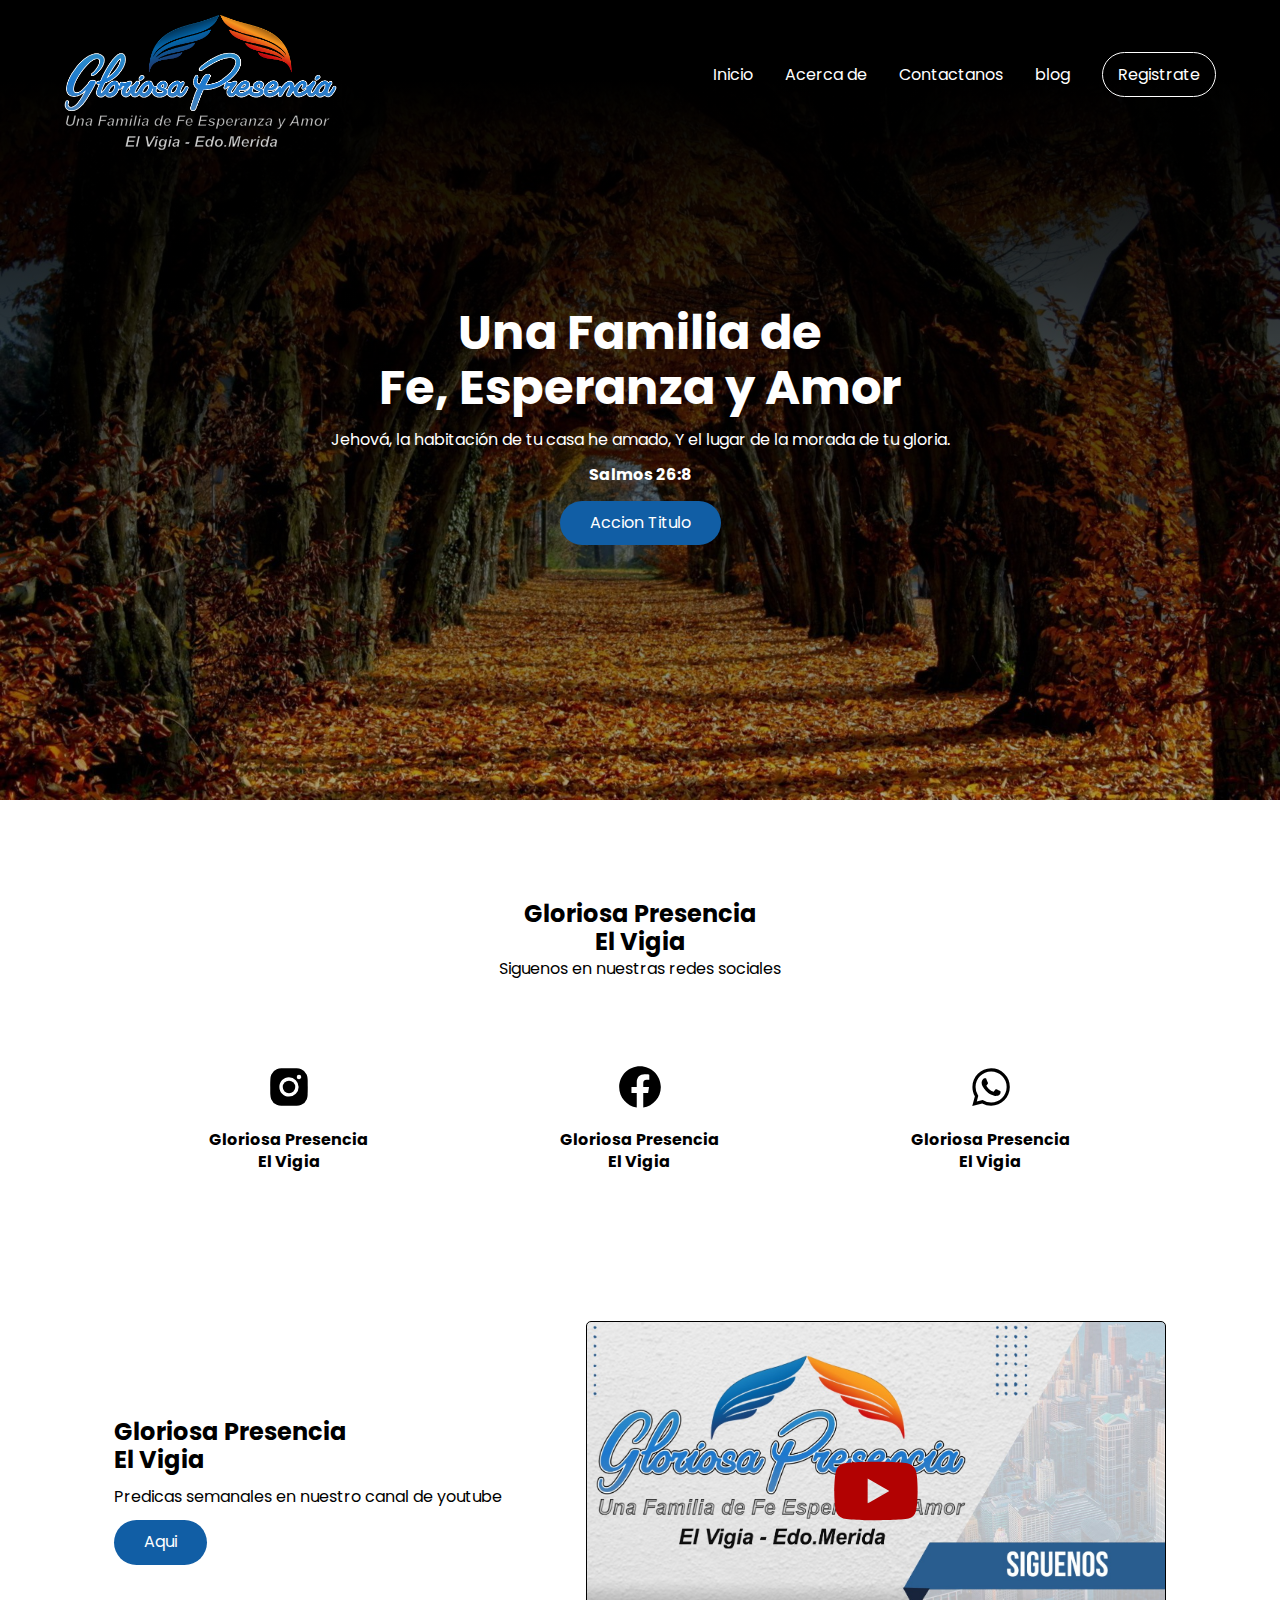
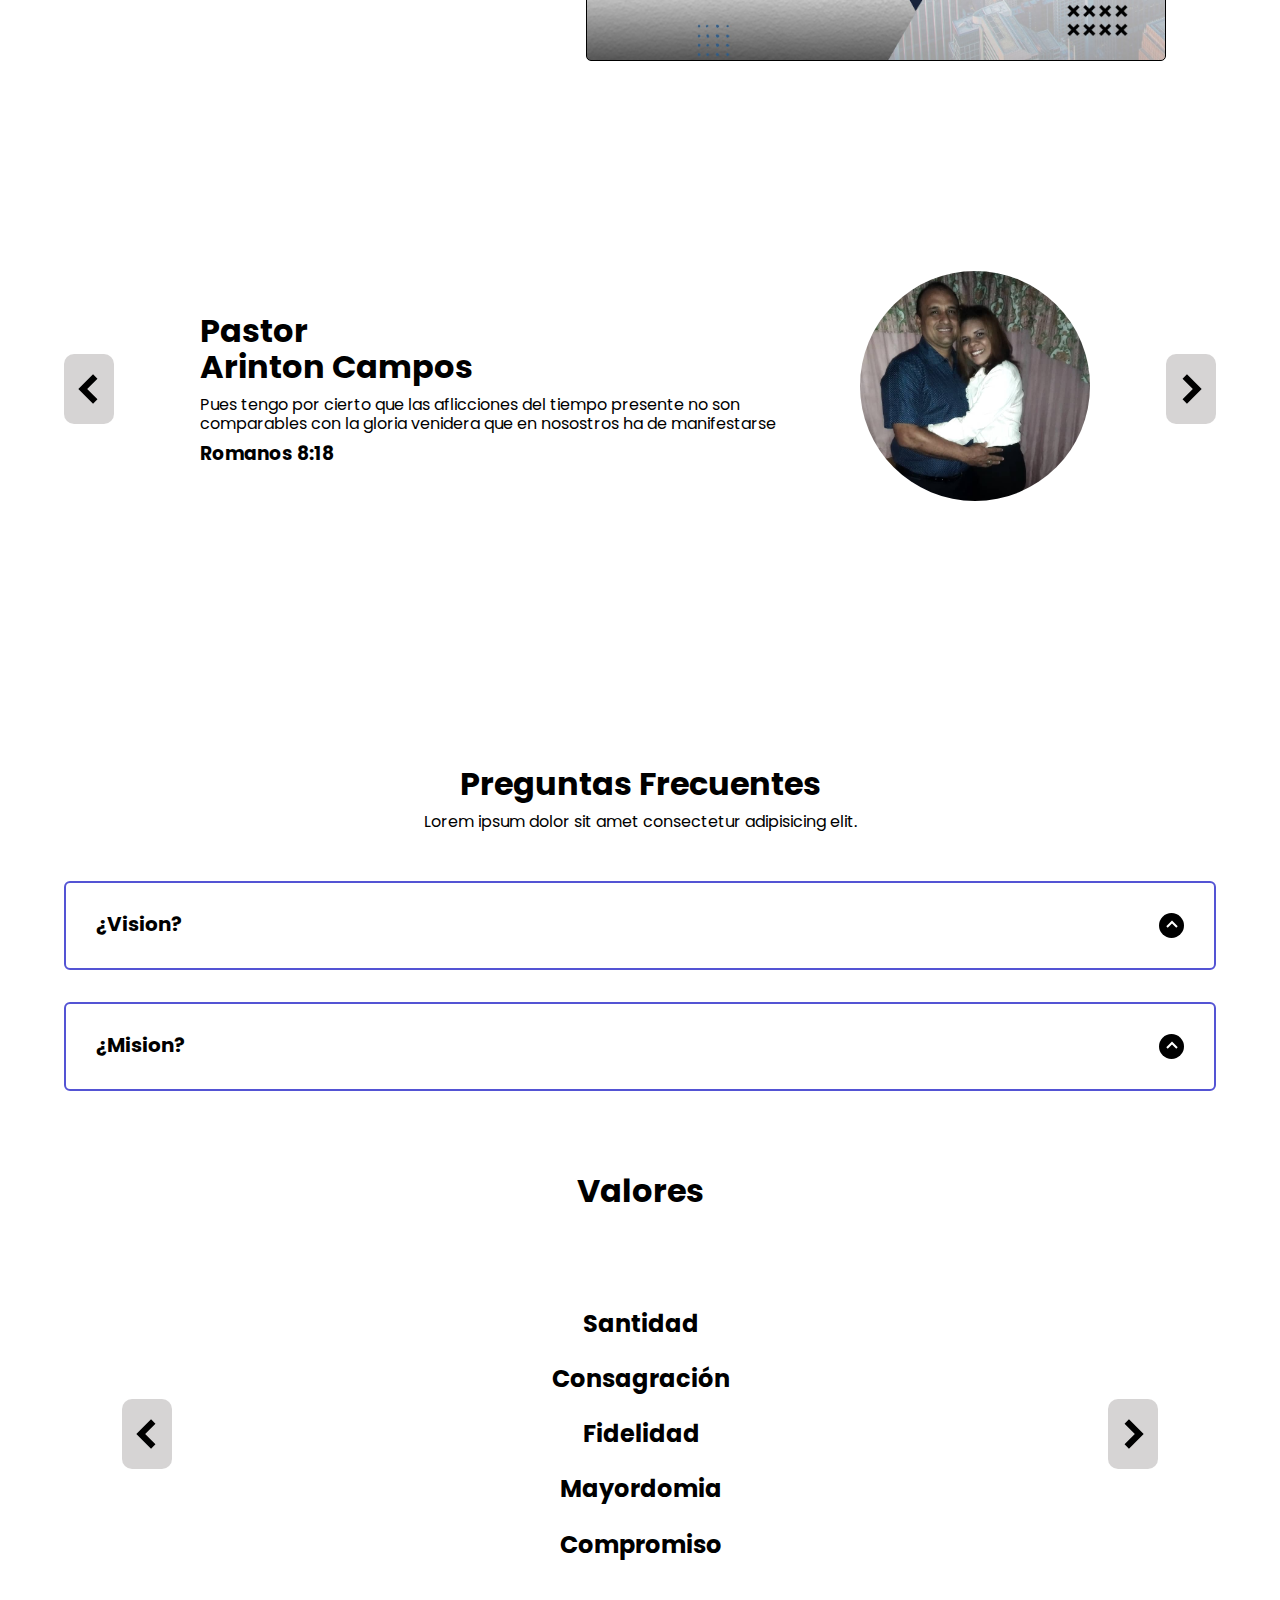
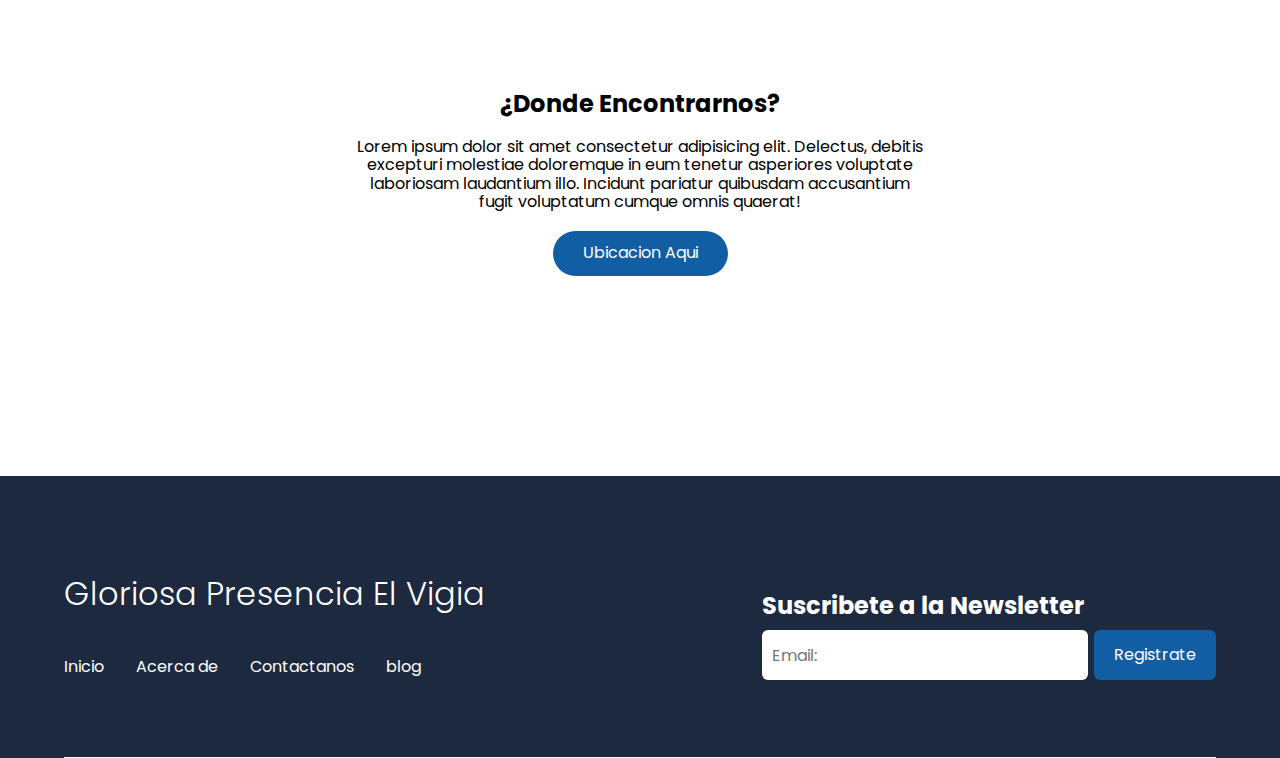
<file: index.html>
<!DOCTYPE html>
<html lang="es">

<head>
    <meta charset="UTF-8">
    <meta http-equiv="X-UA-Compatible" content="IE=edge">
    <meta name="viewport" content="width=device-width, initial-scale=1.0">
    <title>Gloriosa Presencia El Vigia</title>
    <link rel="shortcut icon" href="./images/favicon.ico" type="image/x-icon">
    <link rel="stylesheet" href="./css/normalize.css">
    <link rel="stylesheet" href="./css/estilos.css">

    <meta name="the-color" content="#2091F9">

    <meta name="title" content="Gloriosa Presencia El Vigía ">
    <meta name="description" content="">

    <meta property="og:type" content="website">
    <meta property="og:url" content="https://gloriosapresenciaelvigia.github.io">
    <meta property="og:title" content="Gloriosa Presencia El Vigía">
    <meta property="og:description" content="">
    <meta property="og:image" content="https://gloriosapresenciaelvigia.github.io/images/photo.jpg">

</head>
<body>
    
    <header class="hero" id="inicio">
        <nav class="nav container">

            <div class="nav logo">
                <img src="./images/logo gloriosa presencia.png" alt="Logo" class="nav__title">
            </div>

            <ul class="nav__link nav__link--menu">
                <li class="nav__items">
                    <a href="#inicio" class="nav__links">Inicio</a>
                </li>
                <li class="nav__items">
                    <a href="#acerca-de" class="nav__links">Acerca de</a>
                </li>
                <li class="nav__items">
                    <a href="#contactanos" class="nav__links">Contactanos</a>
                </li>
                <li class="nav__items">
                    <a href="#blog" class="nav__links">blog</a>
                </li>
                <li class="nav__items">
                    <a href="./Registro/Practica html/index.html" class="nav__links--registro">Registrate</a>
                </li>
                    <img src="./images/close.svg" class="nav__close">
            </ul>

            <div class="nav__menu">
                <img src="./images/menu.svg" class="nav__menu">
            </div>

        </nav>

        <section class="hero__container container">
            <h1 class="hero__title">Una Familia de <br> Fe, Esperanza y Amor</h1>
            <p class="hero__paragraph">Jehová, la habitación de tu casa he amado, Y el lugar de la morada de tu gloria.</p>
            <h4 class="hero__subparagraph">Salmos 26:8</h4>
            <a href="#" class="cta">Accion Titulo</a>
        </section>
    </header>

<main>
    
    <section class="container about" id="contactanos">
        
        <h2 class="about__subtitle">Gloriosa Presencia<br>El Vigia</h2>
        <p class="about__paragraph">Siguenos en nuestras redes sociales</p>
    
        <div class="about__main">
            <article class="about__icons">
                <img src="./images/instagram.svg" class="about__icon">
            <h3>   
                <a href="https://instagram.com/gloriosa_presencia?igshid=ZDdkNTZiNTM=" class="about__title">Gloriosa Presencia<br>El Vigia</a>
            </h3> 
            </article>

             <article class="about__icons">
                <img src="./images/facebook.svg" class="about__icon">
                    <h3>
                        <a href="https://www.facebook.com/profile.php?id=100068288993117" class="about__title">Gloriosa Presencia<br>El Vigia</a> 
                    </h3>  
            </article>

            <article class="about__icons">
                <img src="./images/whatsapp.svg" class="about__icon">
                <h3>
                <a href="#" class="about__title">Gloriosa Presencia<br>El Vigia</a>
                </h3>
            </article>
        </div>

    </section>
    
    <section class="knowledge">
        <div class="knowledge__container container">
            <div class="knowledge__texts">
                <h2 class="knowledge__subtitle">Gloriosa Presencia<br>El Vigia</h2>
                    <p class="knowledge__paragraph">Predicas semanales en nuestro canal de youtube</p>
                <a href="#" class="cta">Aqui</a>
            </div>
            
                <div class="knowledge__img">
                    <a href="https://www.youtube.com/watch?v=Rm9DaOfofZU" class="knowledge__link" target="_blank"><img src="./images/youtube.svg" alt="" class="knowledge__youtube">
                    </a>
                </div>
        </div>
    </section>

    <section class="pastores">
        <div class="pastores__container container">
                <img src="./images/left1arrow.svg" class="pastores__arrow" id="before">
            
            <section class="pastores__body pastores__body--show" data-id="1">
                <div class="pastores__texts">
                        <h2 class="pastores__subtitle">Pastor<br>Arinton Campos</h2>
                        <p class="pastores__review">Pues tengo por cierto que las aflicciones del tiempo presente no son comparables con la gloria venidera que en nosostros ha de manifestarse</p>
                    <h3 class="review__title">Romanos 8:18</h3>
                </div>
                <figure class="pastores__picture">
                    <img src="./images/pastores.jpg" class="pastores__img">
                </figure>
            </section>

            <section class="pastores__body" data-id="2">
                <div class="pastores__texts">
                    <h2 class="pastores__subtitle">Pastora<br>Angelica de Campos</h2>
                        <p class="pastores__review">Pues tengo por cierto que las aflicciones del tiempo presente no son comparables con la gloria venidera que en nosostros ha de manifestarse.</p>
                    <h3 class="review__title">Romanos 8:18</h3>
                </div>
                <figure class="pastores__picture">
                    <img src="./images/pastores.jpg" class="pastores__img">
                </figure>
            </section>
            <img src="./images/rigtharrow.svg" class="pastores__arrow" id="next">
        </div>
    </section>

    <section class="questions container" id="acerca-de">
        <h2 class="subtitle">Preguntas Frecuentes</h2>
        <p class="questions__paragraph">Lorem ipsum dolor sit amet consectetur adipisicing elit.</p>

        <section class="questions__container">
            <article class="questions__padding">
                <div class="questions__answer">
                    <h3 class="questions__title">¿Vision?
                        <span class="questions__arrow">
                            <img src="./images/arrow.svg" class="questions__img">
                        </span>
                    </h3>

                    <p class="questions__show"> Vemos una Familia apostólica unida por la causa de Jesucristo entregados a El en espíritu, alma y cuerpo, por medio de la alabanza y adoración, siguiendo radicalmente su presencia e implantando un nuevo Reino espiritual en Guacara y Venezuela siendo ejemplo y luz por medio del carácter de Jesús en nuestras vidas.<br/><br/> Vemos una Iglesia Restaurando con amor, verdad y justicia, sanando con el poder de Su autoridad, consolando con la paz de Su espiritu, transformando con ejemplo de vida y no con palabras, siendo un refugio para los cansados y sedientos.<br/><br/> Vemos un centro apostólico de donde nacen nuevas congregaciones y se apoyan sin distingo ministerial aquellas que Dios coloque en nuestro caminar.<br/><br/> Vemos a cada persona con una identidad y un destino sobre esta tierra dado por Dios y nosotros ayudando a que sea descubierto.<br/><br/> Vemos jóvenes saliendo de un mundo de pecado, decidiendose por Cristo, encontrando gozo y plenitud en el evangelio, siendo profesionales, formando su hogar con Cristo céntrico y ayudando a otros.<br/><br/> Vemos agentes de Dios impactando las vidas de hombres y mujeres que ocupen cargos del gobierno y trayendo lo que Dios dice para ellos, con el único fin de que seamos gobernados por justos y el pueblo se alegre.<br/><br/> Vemos un ministerio financieramente estable para hacer la obra de plantación de congragaciones y llevar a cabo la parte material de nuestros proyectos.<br/><br/> Vemos un éjercito especial de Dios, levantándose con las armas espirituales de la guerra, conquistando sin tregua, sin vacilación ni miedo, la tierra de Guacara y Venezuela que Dios ha dado en nuestras manos, sin cambiar una tilde de la palabra, por encima de nuestros sentimientos, por medio de nuestras vidas, llegaremos a la cima, levantaremos a Jesús nuestra bander, y toda Guacara y Venezuela será atraída ante Él.<br/><br/> Vemos una generación de hombres y mujeres que han decidido ir con Jesús a donde Él nos lleve, siendo integros, preparados y comprometidos con la gran comisíon.<br/><br/> Vemos a Guacara y Venezuela, llena de hombres y mujeres alabando y adorando al Señor en celebración, procesiones y marchas en el Espíritu, teniendo como único motivo de alabanza y adoración exelente, proclamarle Señor de señores y Rey de reyes, con formas y expresiones nacidas en Dios y no en el tecnicismo humano.</p>
                    
                </div>

            </article>

            <article class="questions__padding">
                <div class="questions__answer">
                    <h3 class="questions__title">¿Mision?
                        <span class="questions__arrow">
                            <img src="./images/arrow.svg" class="questions__img">
                        </span>
                    </h3>

                    <p class="questions__show--add"> Establecer el reino de los cielos en Venezuela y el mundo, levantando al Señor Jesús como nuestra bandera por medio de la alabanza y adoración, viviendo y mostrando el cáracter de Dios en nuestras Vidas para ganar personas que sean atraídas por Jesús, haciendo dicípulos y equipandolos para cumplir el ministerio de la reconciliación, formando cristianos fieles e idóneos para la obra del ministerio que estén dispuestos a ir a las naciones a restaurar vidas, congragaciones y ministerios. Impactando socialmente a nivel cultural y ayuda humanitaria, estableciendo una rad celular llena de amor, entusiasmo y originalidad, llevando a grupos pequeños de personas la palabra de Dios para su crecimiento y multiplicación.</p>
                </div>
            </article>

            <section class="valores">
                <h3 class="valores__title">Valores</h3>
                <div class="valores__container container">
                        <img src="./images/left1arrow.svg" class="valores__arrow" id="before2">
    
                <section class="valores__body valores__body--show" data-id="1">
                    <div class="valores__texts">
                        <h2 class="valores__subtitle">Santidad </br></br>Consagración </br></br>Fidelidad </br></br>Mayordomia </br></br>Compromiso </h2>
                    </div>
                </section>
                    <section class="valores__body" data-id="2">
                        <div class="valores__texts">
                            <h2 class="valores__subtitle">Amor Práctico </br></br>Fruto en el Cáracter </br></br>Alabanza y Adoración (vida y formas) </br></br>Formación </br></br>Restauración </h2>
                        </div>
                    </section>
                    <img src="./images/rigtharrow.svg" class="valores__arrow" id="next2">
                </div>
            </section> 
            
            <section class="questions__offer">
                <h2 class="questions__subtitle">¿Donde Encontrarnos?</h2>
                <p class="questions__copy">Lorem ipsum dolor sit amet consectetur adipisicing elit. Delectus, debitis excepturi molestiae doloremque in eum tenetur asperiores voluptate laboriosam laudantium illo. Incidunt pariatur quibusdam accusantium fugit voluptatum cumque omnis quaerat!</p>
                <a href="#" class="cta">Ubicacion Aqui</a>
            </section>
            
        </section>

    </section>

</main>

<footer class="footer">
    
    <section class="footer__container container">
        <nav class="nav nav--footer">
            <h2 class="footer__title">Gloriosa Presencia El Vigia</h2>
                <ul class="nav__link nav__link--footer">
                    <li class="nav__items">
                        <a href="#inicio" class="nav__links">Inicio</a>
                    </li>
                    <li class="nav__items">
                        <a href="#acerca-de" class="nav__links">Acerca de</a>
                    </li>
                    <li class="nav__items">
                        <a href="#contactanos" class="nav__links">Contactanos</a>
                    </li>
                    <li class="nav__items">
                        <a href="#blog" class="nav__links">blog</a>
                    </li>
                </ul>
        </nav>

        <form class="footer__form" action="https://formspree.io/f/mpzedkgv"
            method="POST">
            <h2 class="footer__newsletter">Suscribete a la Newsletter</h2>
            <div class="footer__inputs">
                <input type="email" placeholder="Email:" class="footer__input" name="_replyto">
                <input type="submit" value="Registrate" class="footer__submit">
            </div>

        </form>
    
    </section>

</footer>

<script src="./js/slider.js"></script>
<script src="./js/valores.js"></script>
<script src="./js/questions.js"></script>
<script src="./js/menu.js"></script>

</body>
</html>
</file>
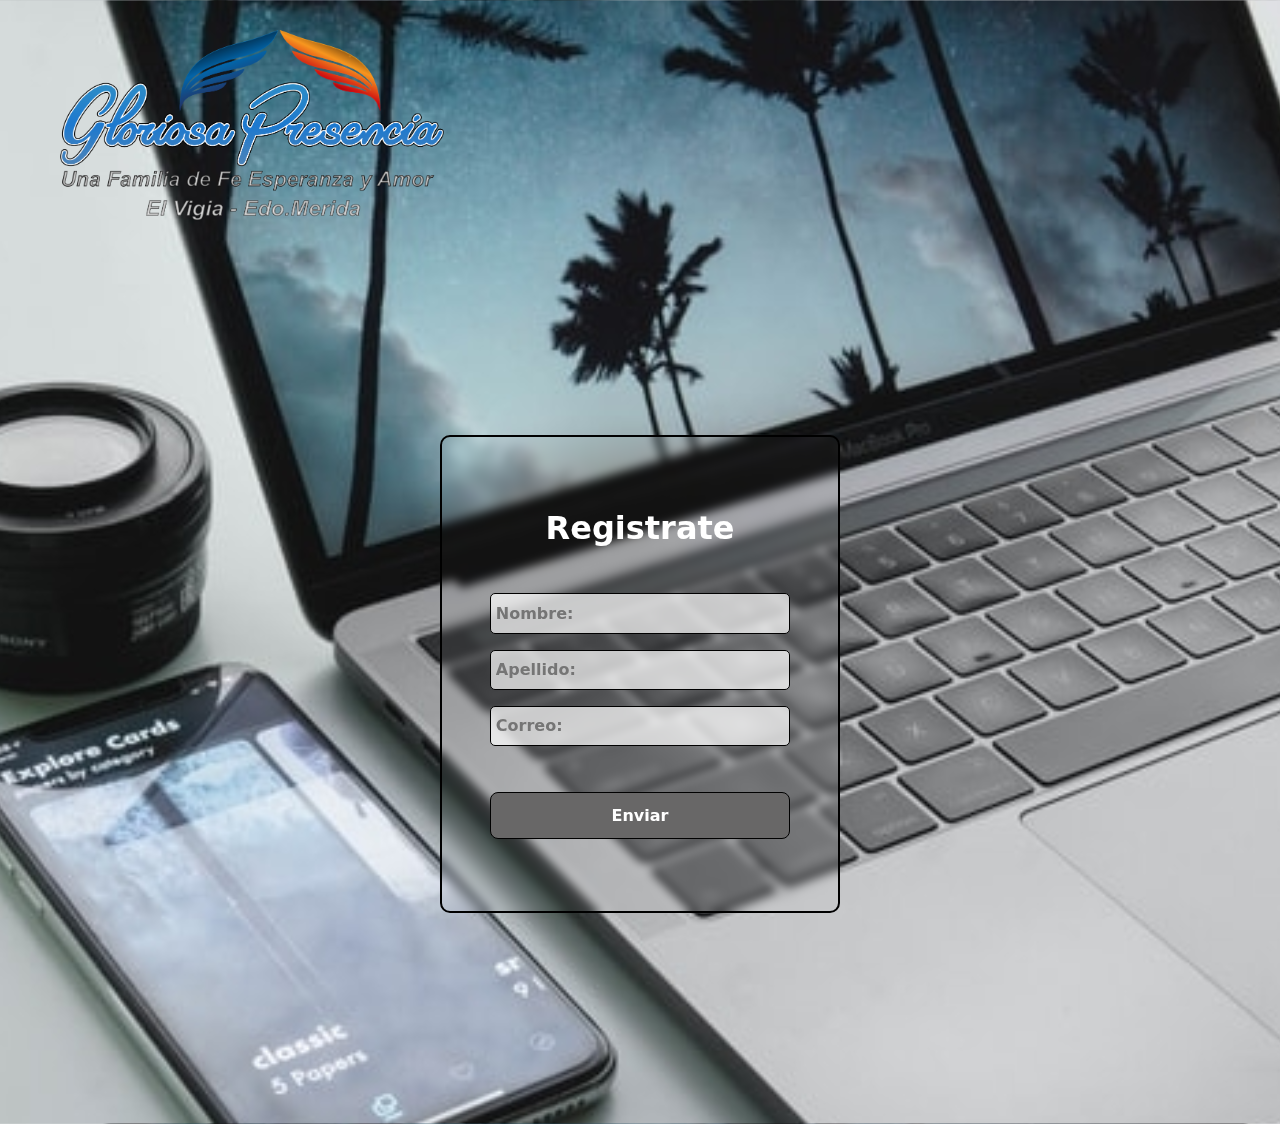
<file: Registro/Practica html/index.html>
<!DOCTYPE html>
<html lang="es">
<head>
    <meta charset="UTF-8">
    <meta http-equiv="X-UA-Compatible" content="IE=edge">
    <meta name="viewport" content="width=device-width, initial-scale=1.0">
    <title>Registrate</title>
    <link rel="shortcut icon" href="./favicon.ico" type="image/x-icon">
    <link rel="apple-touch-icon" sizes="180x180" href="./apple-touch-icon.png">
    <link rel="icon" type="image/png" sizes="32x32" href="./favicon-32x32.png">
    <link rel="icon" type="image/png" sizes="16x16" href="./favicon-16x16.png">
    <link rel="manifest" href="./site.webmanifest">
    <link rel="stylesheet" href="./estilosregistro.css">
</head>
<body>

    <header><img src="./logo gloriosa presencia.png" class="img" alt="logo"></header>

    <section class="container__form">
        <form class="form" action="">
            <div class="form__container">
                <h2 class="form__title">Registrate</h2>
                <input type="text" class="form__input" placeholder="Nombre: ">
                <input type="text" class="form__input" placeholder="Apellido: ">
                <input type="email" class="form__input" placeholder="Correo: ">

                <input type="submit" value="Enviar" class="form__cta">
            </div>
        </form>
    </section>
</body>
</html>
</file>
<file: css/estilos.css>
@import url('https://fonts.googleapis.com/css2?family=Poppins:wght@300;400;600;700&display=swap');

/*enlaces*/

html{
    scroll-behavior: smooth;
}

*{
    margin: 0;
    box-sizing: border-box;
    padding: 0;
}

:root{
    --padding-container: 100px 0;
    --color_title: #000000;

}

/*fuente de letra*/

body{
    font-family: 'Poppins', sans-serif;
}

/*tamaño del encabezado de la pagina*/

.container{
    width: 90%;
    max-width: 1200px;
    margin: 0 auto;
    overflow: hidden;
    padding: var(--padding-container);

}

/*resto del tamaño de la pagina*/

.hero{
    width: 100%;
    height: 100vh;
    min-height: 600px;
    max-height: 800px;
    position: relative;
    display: grid;
    grid-template-rows: 150px 1fr;
    color: rgb(255, 255, 255);
}

/*fondo tamaño, color y imagen*/

.hero::before{
    content: "";
    position: absolute;
    top: 0;
    left: 0;
    width: 100%;
    height: 100%;
    background-image: linear-gradient(180deg, rgb(0, 0, 0) 10%, rgba(0, 0, 0, 0.32) 100%), url('../images/fondo.jpg');
    background-size: cover;
    background-position: center;
    z-index: -1;
}

/*funciones de tamaños entre cada palabra .nav*/

.nav{
    --padding-container: 0;
    height: 100%;
    display: flex;
    align-items: center;
}

.nav__title{
    width: 100%;
    height: 90%;
    margin-top: 14px;
}

.nav__link{
    margin-left: auto;
    padding: 0;
    display: grid;
    grid-auto-flow: column;
    grid-auto-columns: max-content;
    gap: 2em;
}

.nav__items{
    list-style: none;
    justify-self: center;
}

.nav__links{
    color: rgb(255, 255, 255);
    text-decoration: none;
}

.nav__links--registro{
    color: rgb(255, 255, 255);
    text-decoration: none;
    padding: 10px 15px;
    border: 1px solid #fff;
    border-radius: 35px;
}

.nav__links--registro:hover{
    background-color: rgba(255, 255, 255, 0.5);
    backdrop-filter: blur(5px);
}

.nav__menu{
    margin-left: auto;
    cursor: pointer;
    display: none;
}

.nav__img{
    display: block;
    width: 30px;
}

.nav__close{
    display: var(--show, none);
}

/*Hero container*/

.hero__container{
    max-width: 800px;
    display: grid;
    --padding-container: 0;
    grid-auto-rows: max-content;
    align-content: center;
    gap: 1em;
    padding-bottom: 100px;
    text-align: center;
}


.hero__title{
    font-size: 3rem;
}

.hero__paragraph{
    margin-bottom: 1px;
}

.cta{
    display: inline-block;
    background-color: #115ea5;
    justify-self: center;
    color: #ffff;
    text-decoration: none;
    padding: 13px 30px;
    border-radius: 32px; 
}

.cta:hover{
    background-color: #306ea9;
}

/*About */

.about{
    text-align: center;
}

.about__title{
    width: 100px;
    color: #000000;
    text-decoration: none;
    justify-self: center;
    font-size: 1rem;
}

.subtitle{
    color: var(--color_title);
    font-size: 2rem;
    margin-bottom: 10px;
}

.about__paragraph{
    line-height: 1.7;
    color: rgb(0, 0, 0);
}

.about__main{
    padding-top: 80px;
    display: grid;
    width: 90%;
    margin: 0 auto;
    gap: 1em;
    overflow: hidden;
    grid-template-columns: repeat(auto-fit, minmax(260px, auto));
}

.about__icons{
    display: grid;
    gap: 1em;
    justify-items: center;
    width: 260px;
    overflow: hidden;
    margin: 0 auto;
}

.about__icon{
    width: 50px;
    color: #000000;
    text-decoration: none;
    justify-self: center;
    font-size: 1rem;
}

/*Knowledge*/

.knowledge{
    background-color: #fff;
    background-size: 20px 20px;
    background-position: 0 0,10px 10px;
    overflow: hidden;
}

.knowledge__container{
    display: grid;
    grid-template-columns: 1fr 1fr;
    gap: 1em;
    align-items: center;
    padding: 50px;
}

.knowledge__paragraph{
    line-height: 1.7;
    margin-bottom: 10px;
}

.knowledge__subtitle{
    margin-bottom: 10px;
}

.knowledge__img{
    width: 580px;
    height: 340px;
    border: 1px solid;
    border-radius: 5px;
    margin: 0 auto;
    background-image: url('../images/photo.jpg');
    background-size: cover;
    background-position: 100% 0%;
    position: relative;
    overflow: hidden;
    z-index: 0;
    transition: transform .2s;
}

.knowledge__img:hover{
    transform: scale(1.01);
}

.knowledge__link{
    display: grid;
    place-items: center;
    inset: 0;
    width: 100%;
    height: 100%;
    z-index: -1;
}

.knowledge__youtube:hover{
    width: 120px;
}

.knowledge__link:hover::after{
    content: "";
    display: grid;
    place-items: center;
    background-color: #00000037;
    position: absolute;
    width: 100%;
    height: 500%;
    z-index: -1;
}

/* Pastores*/

.pastores{
    background-color: #fff;
}

.pastores__subtitle{
    text-align: center;
    font-size: 2rem;
    gap: 50px;
    margin-bottom: 10px;
    display: grid;
}

.pastores__container{
    display: grid;
    grid-template-columns: 50px 1fr 50px;
    gap: 1em;
    align-items: center;
}

.pastores__body{
    display: grid;
    grid-template-columns: 1fr max-content;
    justify-content: space-between;
    align-items: center;
    gap: 2em;
    grid-column: 2/3;
    grid-row: 1/2;
    opacity: 0;
    pointer-events: none;
    padding: 60px;
}

.pastores__body--show{
    pointer-events: unset;
    opacity: 1;
    transition: opacity 1s ease-in-out;
    padding: 60px;
}

.pastores__img{
    width: 230px;
    height: 230px;
    border-radius: 50%;
    object-fit: cover;
    object-position: 100% 0%;
}

.pastores__texts{
    max-width: 700px;
}

.pastores__subtitle{
    margin-left: 10px;
    margin-bottom: 10px;
    text-align: left;
}

.subtitle__title{
    margin-bottom: 30px;
}

.pastores__review{
    display: grid;
    margin-left: 10px;
    margin-bottom: 10px;
}

.pastores__arrow{
    background-color: rgba(149, 144, 144, 0.383);
    backdrop-filter: blur(5px);
    padding-top: 10px;
    padding-bottom: 10px;
    border-radius: 10px;
    width: 100%;
    cursor: pointer;
}

.pastores__arrow:hover{
    transform: scale(1.05);
}

.arrow--left{
    margin-left: 15px;
}

.review__title{
    margin-left: 10px;
}

/*questions*/

.questions{
    text-align: center;
}

.questions__container{
    display: grid;
    gap: 2em;
    padding-top: 50px;
    padding-bottom: 100px;
}

.questions__padding{
    padding: 0;
    transition: padding .3s;
    border: 2px solid #5454D4;
    border-radius: 6px;
}

.questions__padding--add{
    padding-bottom: 30px;
}

.questions__answer{
    padding: 0 30px 0;
    overflow: hidden;
}

.questions__title{
    text-align: left;
    display: flex;
    font-size: 20px;
    padding: 30px 0 30px;
    cursor: pointer;
    color: var(--color_title);
    justify-content: space-between;
}

.questions__arrow{
    border-radius: 50%;
    background-color: var(--color_title);
    width: 25px;
    height: 25px;
    display: flex;
    justify-content: center;
    align-items: center;
    align-self: flex-end;
    margin-left: 10px;
    transition: transform .5s;
}

.questions__arrow--rotate{
    transform: rotate(180deg);
}

.questions__show{
    text-align: left;
    height: 0;
    transition: heigth .4s;
}

.questions__show--add{
    text-align: left;
    height: 0;
    transition: heigth .4s;
}

.questions__img{
    display: block;
}

.questions__subtitle{
    margin-bottom: 20px;
}

.questions__copy{
    width: 50%;
    margin: 0 auto;
    margin-bottom: 20px;
}

/*valores*/

.valores{
    background-color: #fff;
}

.valores__title{
    text-align: center;
    font-size: 2rem;
    margin-top: 50px;
}

.valores__container{
    display: grid;
    grid-template-columns: 50px 1fr 50px;
    gap: 1em;
    align-items: center;
}

.valores__body{
    display: grid;
    grid-template-columns: 1fr max-content;
    justify-content: space-between;
    align-items: center;
    gap: 2em;
    grid-column: 2/3;
    grid-row: 1/2;
    opacity: 0;
    pointer-events: none;
}

.valores__body--show{
    pointer-events: unset;
    opacity: 1;
    transition: opacity 1.5s ease-in-out;
}

.valores__subtitle{
    text-align: center;
    height: 100%;
    width: 104%;
    font-size: 1.5rem;
}

.valores__arrow{
    background-color: rgba(149, 144, 144, 0.383);
    backdrop-filter: blur(5px);
    padding-top: 10px;
    padding-bottom: 10px;
    border-radius: 10px;
    width: 100%;
    cursor: pointer;
}

.valores__arrow:hover{
    transform: scale(1.05);
}

/*Footer*/

.footer{
    background-color: #1D293F;
}

.footer__title{
    font-weight: 300;
    font-size: 2rem;
    margin-bottom: 30px;
}

.footer__title, .footer__newsletter{
    color: #fff;
}

.footer__container{
    display: flex;
    justify-content: space-between;
    align-items: center;
    border-bottom: 1px solid #fff;
    padding-bottom: 60px;
}

.nav--footer{
    padding-bottom: 20px;
    display: grid;
    gap: 1em;
    grid-auto-flow: row;
    height: 100%;
}

.nav__link--footer{
    display: flex;
    margin: 0;
    margin-right: 20px;
    flex-wrap: wrap;
}

.footer__inputs{
    margin-top: 10px;
    display: flex;
    overflow: hidden;
}

.footer__input{
    background-color: #fff;
    height: 50px;
    display: block;
    padding-left: 10px;
    border-radius: 6px;
    font-size: 1rem;
    outline: none;
    border: none;
    margin-right: 6px;
}

.footer__submit{
    margin-left: auto;
    display: inline-block;
    height: 50px;
    padding: 0 20px ;
    background-color: #115ea5;
    border: none;
    font-size: 1rem;
    color: #fff;
    border-radius: 6px;
    cursor: pointer;
}

/*Media queries*/

@media (max-width:800px){
    .hero{
        grid-template-rows: 120px 1fr;
    }

    .nav__menu{
        display: block;
    }

    .nav__menu--logo{
        margin-right: 40px;
    }

    .nav__link--menu{
        position: fixed;
        background-color: rgba(0, 0, 0, 0.976);
        top: 0;
        left: 0;
        height: 100%;
        width: 60%;
        display: flex;
        flex-direction: column;
        justify-content: space-evenly;
        align-items: center;
        z-index: 100;
        opacity: 0;
        pointer-events: none;
        transition: .7s opacity;
        border-right: 1px solid #fff;
        border-top-right-radius: 10px;
        border-bottom-right-radius: 20px;
    }

    .nav__link--show{
        --show: block;
        opacity: 1;
        pointer-events: unset;
    }

    .nav__close{
        position: absolute;
        top: 40px;
        left: 10px;
        width: 30px;
        cursor: pointer;
    }

    .nav__title{    
        width: 100%;
        margin-right: 60px;
    }

    .hero__title{
        font-size: 2.5rem;
    }

    .about__main{
        gap: 2em;
    }

    .about__icons:last-of-type{
        grid-column: 1/-1;
    }

    .knowledge__subtitle{
        font-size: 20px;
        margin-bottom: 20px;
    }

    .knowledge__container{
        grid-template-columns: 1fr;
        grid-template-rows: max-content 1fr;
        gap: 3em;
        text-align: center;
    }

    .knowledge__img{
        grid-row: 1/2;
        justify-self: center;
        height: 150%;
        width: 100%;
        background-position: 10% 20%;
    }

    .knowledge__link{
        background-color: rgba(0, 0, 0, 0.087)
    }

    .knowledge__youtube{
        width: 80px;
    }

    .pastores__container{
        grid-template-columns: 20px 1fr 20px;
    }

    .pastores__body{
        grid-template-columns: 1fr;
        grid-template-rows: max-content max-content;
        gap: 3em;
        justify-items: center;
    }

    .pastores__subtitle{
        font-size: 18px;
        margin-left: 0;
        margin-bottom: 20px;
        text-align: center;
    }

    .pastores__review{
        margin-left: 0;
        text-align: center;
    }

    .review__title{
        font-size: 18px;
        margin-left: 0;
        text-align: center;
    }

    .pastores__img{
        width: 150px;
        height: 150px;
    }

    .valores__container{
        grid-template-columns: 30px 1fr 30px;
    }

    .valores__subtitle{
        font-size: 20px;
        height: 100%;
        width: 100%;
    }

    .valores__body{
        grid-template-columns: 1fr;
        grid-template-rows: max-content max-content;
        gap: 3em;
        justify-items: center;
    }

    .valores__arrow{
        width: 100%;
    }

    .questions__copy{
        width: 100%;
    }

    .footer__container{
        flex-wrap: wrap;
    }

    .nav--footer{
        width: 100%;
        justify-items: center;
    }

    .nav__link--footer{
        width: 100%;
        justify-content: space-evenly;
        margin: 0;
    }

    .footer__form{
        width: 100%;
        justify-content: space-evenly;
    }

    .footer__input{
        flex: 1;
    }    
}

@media (max-width:600px){
    .hero__title{
        font-size: 2rem;
    }

    .hero__paragraph{
        font-size: 1rem;
    }

    .subtitle{
        font-size: 1.8rem;
    }

    .pastores{
        --padding-container: 60px 0;
    }

    .pastores__container{
        grid-template-columns: 28px 1fr 28px;
        gap: .2em;
    }

    .pastores__arrow{
        width: 100%;
    }

    .arrow--rigth{
        margin-right: 10px;
    }

    .pastores__course{
        margin-top: 15px;
    }

    .questions__title{
        font-size: 1rem;
    }

    .footer__title{
        justify-self: start;
        margin-bottom: 15px;
    }

    .nav--footer{
        padding-bottom: 60px;
    }

    .nav__link--footer{
        justify-content: space-between;
    }

    .footer__inputs{
        flex-wrap: wrap;
    }

    .footer__input{
        flex-basis: 100%;
        margin: 0;
        margin-bottom: 16px;
    }

    .footer__submit{
        margin-right: auto;
        margin-left: 0;
    }

}
</file>
<file: Registro/Practica html/estilosregistro.css>
*{
    margin: 0;
    box-sizing: border-box;
    padding: 0;
}

body{
    background-color: #e5e5f7;
    background-image: url('./fondo-de-pantalla.jpg');
    background-size: cover;
    background-position: center;
}

.img{
    width: 30%;
    margin-top: 30px;
    margin-left: 60px ;
}

.container__form{
    font-family: system-ui, -apple-system, BlinkMacSystemFont, 'Segoe UI', Roboto, Oxygen, Ubuntu, Cantarell, 'Open Sans', 'Helvetica Neue', sans-serif;
    display: flex;
    min-height: 100vh;
}

.form{
    background-color: rgba(156, 153, 153, 0);
    margin: auto;
    width: 90%;
    max-width: 400px;
    padding: 4.5em 3em;
    border: 2px solid #000;
    border-radius: 10px;
    box-shadow: 0 5px 10px -5px (rgb(0 0 0/ 30%));
    backdrop-filter: blur(5px);
}

.form__container{
    display: grid;
    grid-auto-columns: 100%;
    gap: 1em;
}

.form__title{
    color: #fff;
    text-align: center;
    margin-bottom: 30px;
    font-size: 2rem;
}

.form__input{
    font-family: system-ui, -apple-system, BlinkMacSystemFont, 'Segoe UI', Roboto, Oxygen, Ubuntu, Cantarell, 'Open Sans', 'Helvetica Neue', sans-serif;
    width: 100%;
    background-color: rgba(255, 255, 255, 0.713);
    color: #000;
    font-size: 1rem;
    font-weight: 700;
    padding: .6em .3em;
    border: 1px solid #000;
    outline: none;
    border-radius: 5px;
}

.form__cta{
    background-color: rgb(104, 103, 103);
    color: #fff;
    font-family: system-ui, -apple-system, BlinkMacSystemFont, 'Segoe UI', Roboto, Oxygen, Ubuntu, Cantarell, 'Open Sans', 'Helvetica Neue', sans-serif;
    font-weight: 800;
    font-size: 1rem;
    margin-top: 30px;
    padding: .8em 0;
    border: none;
    border: 1px solid #000;
    border-radius: .5em;
    cursor: pointer;
}

.form__cta:hover{
    background-color: rgb(154, 153, 153);
}

@media (max-width: 550px) {
    .img{
        width: 60%;
        margin-left: 30px;
    }
}
</file>
